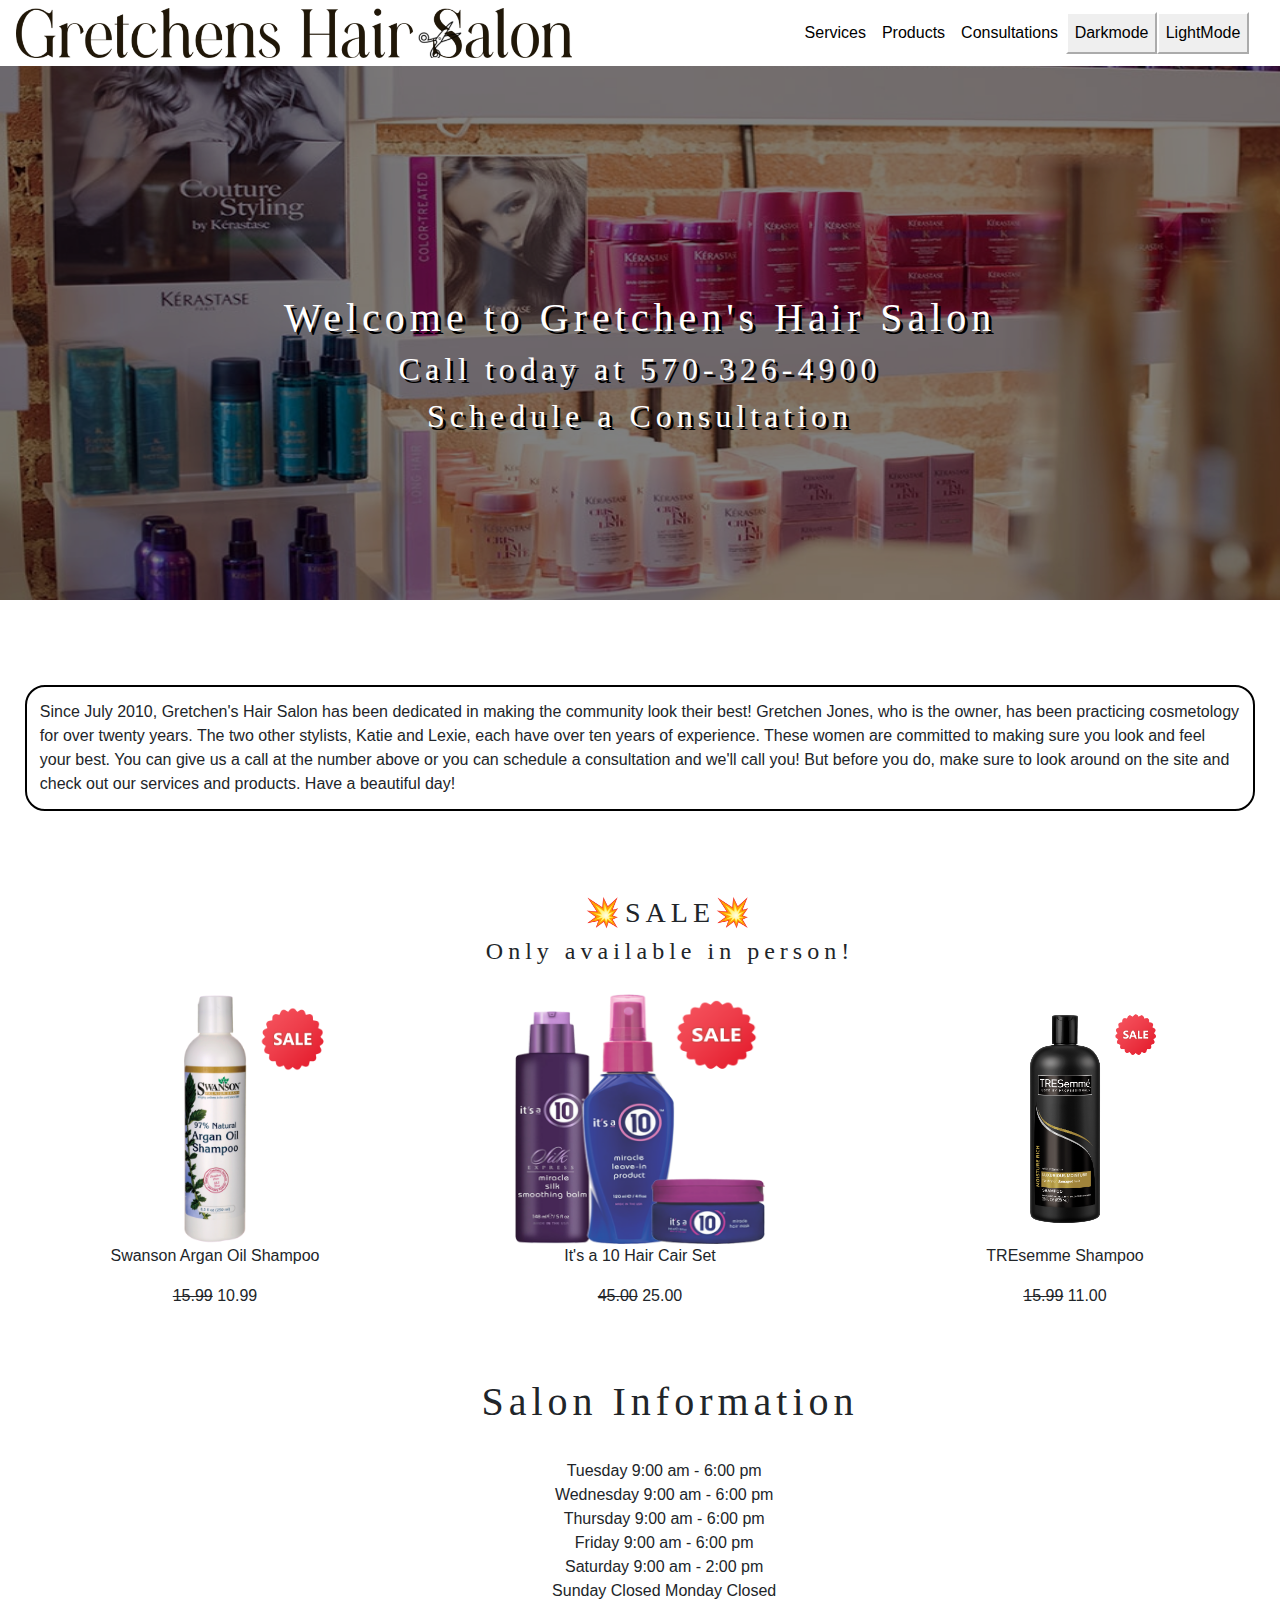
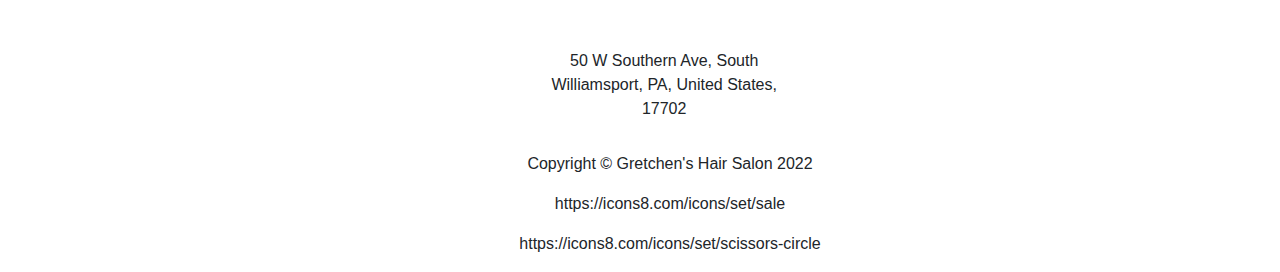
<file: docs/index.html>
<!DOCTYPE html>
<html>
  <head>
    <meta name="viewport" content="width=device-width, initial-scale=1" />
    <link rel='stylesheet' href='styles.css'/>
    <title>Gretchen's Hair Salon</title>
  </head>
  <body>
    <link rel="stylesheet" href="https://stackpath.bootstrapcdn.com/bootstrap/4.3.1/css/bootstrap.min.css" integrity="sha384-ggOyR0iXCbMQv3Xipma34MD+dH/1fQ784/j6cY/iJTQUOhcWr7x9JvoRxT2MZw1T" crossorigin="anonymous">
    <nav class="navbar navbar-expand-lg nav-back fixed-top" id="mainNav">
      <img src="images/logo_txt.png" class='logo-txt' alt="Gretchen's Hair Salon" height='50'</img>
      <div class="container">
          <button class="navbar-toggler navbar-toggler-right" type="button"
           data-toggle="collapse"
           aria-controls="navbarResponsive" aria-expanded="false"
           aria-label="Toggle navigation"><i class="fas fa-syringe fa-2x"></i>
           </button>
          <div class="collapse navbar-collapse" id="navbarResponsive">
              <ul class="navbar-nav ml-auto">
                <li class="nav-item"><a class="nav-link"
                  href="services.html">Services</a></li>
                  <li class="nav-item"><a class="nav-link"
                    href="products.html">Products</a></li>
                  <li class="nav-item"><a class="nav-link"
                    href="consultation.html">Consultations</a></li>
              </ul>
          </div>
          <button onclick="darkMode()">Darkmode</button>
          <button onclick="lightMode()">LightMode</button>
    <script>
      function darkMode() {
        var element = document.body;
        var content = document.getElementById("DarkModetext");
        element.className = "dark-mode";
        content.innerText = "Dark Mode is ON";
      }
      function lightMode() {
        var element = document.body;
        var content = document.getElementById("DarkModetext");
        element.className = "light-mode";
        content.innerText = "Dark Mode is OFF";
      }
    </script>
      </div>
    </nav>

   <header>
     <img src="images/header.jpg" class='header-img' alt="Salon" height="600"width="1400"</img>
     <div class ='hcontent'>
     <h1 class='title'>Welcome to Gretchen's Hair Salon</h1>
     <h2 class = 'title2'> Call today at <a href = "tel:(570) 326-4900" class='number'>570-326-4900</a></h2>
    <h2 clss ='title2'>Schedule a<a href = 'consultation.html' class='appt'> Consultation</a></h2>
   </div>


 </header>

 <section>
   <p class='bio'>
   Since July 2010, Gretchen's Hair Salon has been dedicated in making the community look their best!
  Gretchen Jones, who is the owner, has been practicing cosmetology for over twenty years. The two other stylists, Katie and Lexie, each have over ten years
  of experience. These women are committed to making sure you look and feel your best. You can give us a call at the number above or you can schedule a consultation and we'll call you!
  But before you do, make sure to look around on the site and check out our services and products. Have a beautiful day!
</p>
 </section>

 <section class="section2">
      <div class = "heading">
        <h3>&#x1F4A5;SALE&#x1F4A5;</h3>
        <h4>Only available in person!</h4>
      </div>
      <div class='sales-row'>
        <div class ="info">
        <img src="images/argan1.png" alt="Argan Oil Shampoo" width="250" height='250'</img>
        <p> Swanson Argan Oil Shampoo</p>
          <strike class= 'og-price'>15.99</strike> <p class = 'sale'> 10.99</p>
      </div>
      <div class= "info">
        <img src="images/10.png" alt="It's A 10 Set" width='250' height='250'</img>
        <p>It's a 10 Hair Cair Set</p>
          <strike class= 'og-price'>45.00</strike> <p class = 'sale'> 25.00</p>
      </div>
      <div class = 'info'>
        <img src="images/tresemme.png" alt="Tresemme Shampoo" width='250' height='250'</img>
        <p>TREsemme Shampoo</p>
        <strike class= 'og-price'>15.99</strike> <p class = 'sale'> 11.00</p>

      </div>
    </div>
</section>

<section class='section3'>
<div class = 'info heading'>
  <h1>Salon Information</h1>
</div>

  <div class = 'salon-info'>
  <p>
  Tuesday 9:00 am - 6:00 pm
  Wednesday 9:00 am - 6:00 pm
  Thursday 9:00 am - 6:00 pm
  Friday 9:00 am - 6:00 pm
  Saturday 9:00 am - 2:00 pm
  Sunday Closed
Monday Closed</p>
</div>

<div class = 'salon-info'>
<p>  50 W Southern Ave, South Williamsport, PA, United States, 17702 </p>
</div>
</section>



   <footer>
          <p> Copyright © Gretchen's Hair Salon 2022 </p>
          <p> https://icons8.com/icons/set/sale </p>
          <p> https://icons8.com/icons/set/scissors-circle </p>

 </footer>

  </body>
</html>
</file>
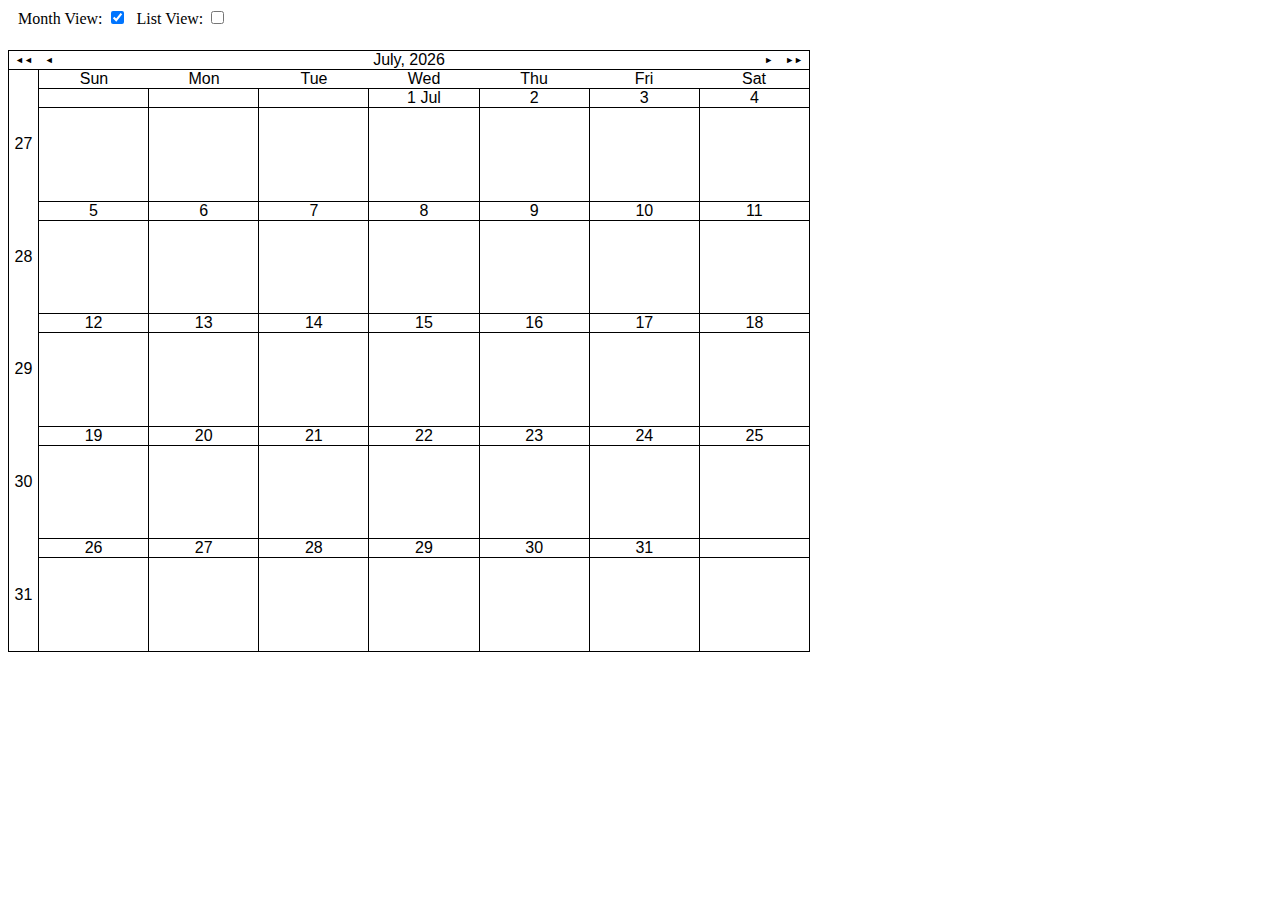
<file: docs/calendar/index.html>
<!DOCTYPE html PUBLIC "-//W3C//DTD XHTML 1.0 Strict//EN" "http://www.w3.org/TR/xhtml1/DTD/xhtml1-strict.dtd">
<html>
  <head>
    <meta charset="utf-8"/>
    <title>Calendar</title>
    <link rel="stylesheet" type='text/css' href='./themes/pastel.css'/>
	 <style type="text/css">
	.mfp-list-view.standard .mfp-header-group {
	  width: auto;
	  padding: 0px 5px;
	}
	</style>


  </head>
  <body>

	<div style="float:left; margin-left: 10px">
     Month View: <input type="checkbox" checked id="monthView" /> </div>
	 <div style="float:left; margin-left: 10px">
     List View: <input type="checkbox" id="listView" /></div>

      <div style="position: absolute; top:50px; width: 800px; height: 600px";>
        <div id="calendar" style="height: 100%; width:100%"></div>
      </div>


    <script data-main="JS/main.js" src="JS/require.js"></script>
  </body>
</html>
</file>
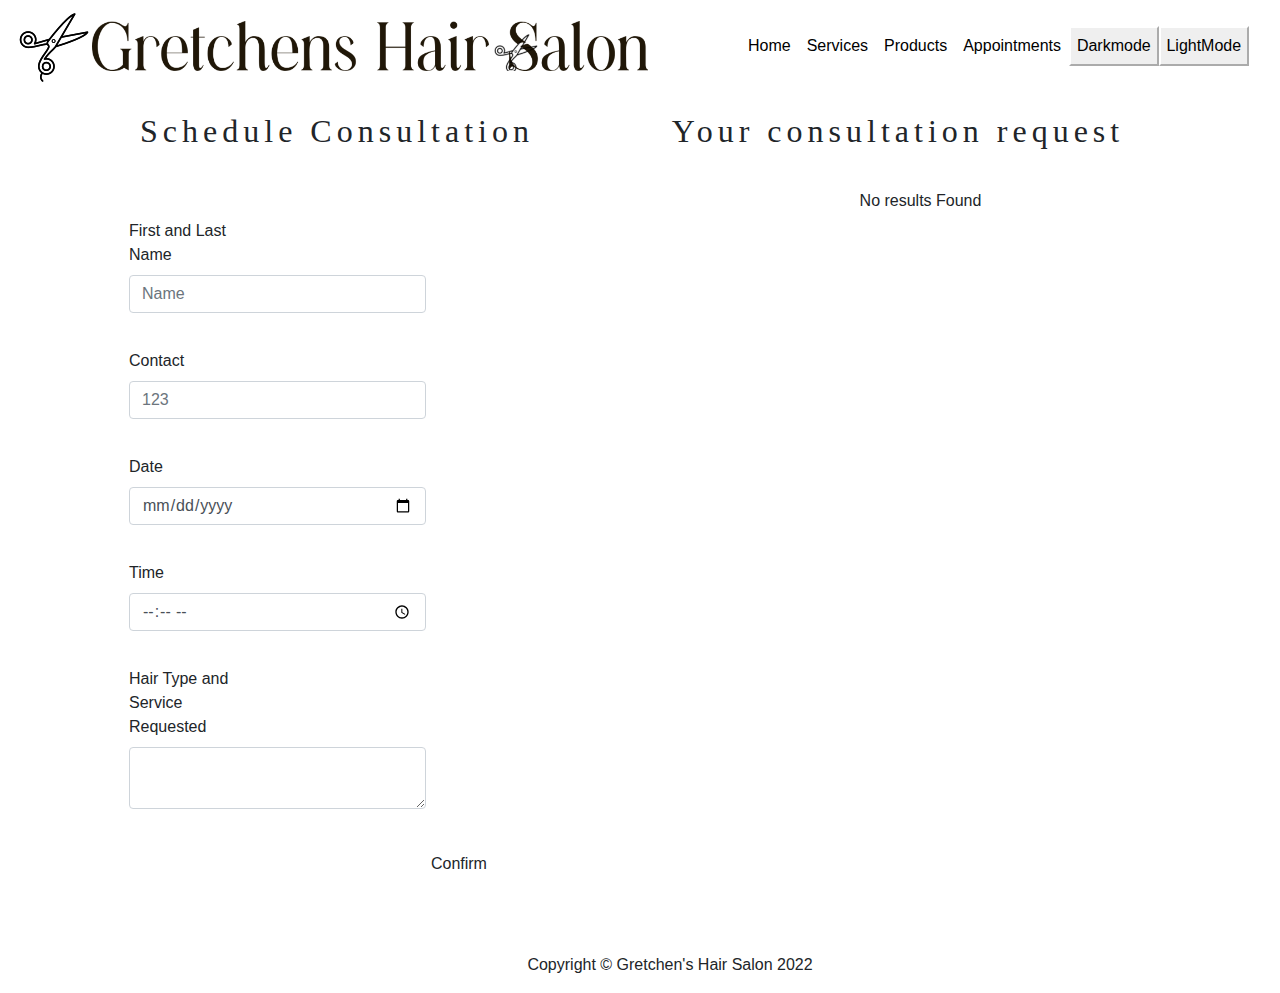
<file: docs/appt.html>
<!DOCTYPE html>
<!doctype html>
<html lang="en">
  <head>
    <title>Appointment Form</title>
    <!-- Required meta tags -->
    <meta charset="utf-8">
    <meta name="viewport" content="width=device-width, initial-scale=1, shrink-to-fit=no">
    <meta name="viewport" content="width=device-width, initial-scale=1.0">
    <link rel="stylesheet" href="styles.css">
    <link rel="stylesheet" href="https://stackpath.bootstrapcdn.com/bootstrap/4.3.1/css/bootstrap.min.css" integrity="sha384-ggOyR0iXCbMQv3Xipma34MD+dH/1fQ784/j6cY/iJTQUOhcWr7x9JvoRxT2MZw1T" crossorigin="anonymous">
  </head>
  <body>
    <link rel="stylesheet" href="https://stackpath.bootstrapcdn.com/bootstrap/4.3.1/css/bootstrap.min.css" integrity="sha384-ggOyR0iXCbMQv3Xipma34MD+dH/1fQ784/j6cY/iJTQUOhcWr7x9JvoRxT2MZw1T" crossorigin="anonymous">
</head>
<body>
<nav class="navbar navbar-expand-lg nav-back fixed-top"
id="mainNav">
<a class="navbar-icon" href="index.html"><img src="images/icon.png" alt="Scissors"</img></a>
<img src="images/logo_txt.png" class='logo-txt' alt="Gretchen's Hair Salon" height='50'</img>
  <div class="container">
      <button class="navbar-toggler navbar-toggler-right" type="button"
       data-toggle="collapse"
       aria-controls="navbarResponsive" aria-expanded="false"
       aria-label="Toggle navigation"><i class="fas fa-syringe fa-2x"></i>
       </button>
      <div class="collapse navbar-collapse" id="navbarResponsive">
          <ul class="navbar-nav ml-auto">
            <li class="nav-item"><a class="nav-link"
              href="index.html">Home</a></li>
            <li class="nav-item"><a class="nav-link"
              href="services.html">Services</a></li>
              <li class="nav-item"><a class="nav-link"
                href="products.html">Products</a></li>
              <li class="nav-item"><a class="nav-link"
                href="appt.html">Appointments</a></li>
          </ul>
      </div>
          <button onclick="darkMode()">Darkmode</button>
          <button onclick="lightMode()">LightMode</button>
          <script>
            function darkMode() {
              var element = document.body;
              var content = document.getElementById("DarkModetext");
              element.className = "dark-mode";
              content.innerText = "Dark Mode is ON";
            }
            function lightMode() {
              var element = document.body;
              var content = document.getElementById("DarkModetext");
              element.className = "light-mode";
              content.innerText = "Dark Mode is OFF";
            }
          </script>
  </div>
</nav>
  <div class="container mt-4 p-4">
      <div class="row">
          <div class="col-md-6">
              <h2 class="text-center my-4">
                  Schedule Consultation
              </h2>
              <form>
                  <div class="form-group">
                      <label class="col-sm-4 col-lg-4">
                          First and Last Name
                      </label>
                      <div class="col-sm-8 col-lg-8">
                          <input type="text"id="patient-name"class="form-control"
                          placeholder="Name"required>
                      </div>
                  </div>
                  <!---->
                  <div class="form-group">
                    <label class="col-sm-4 col-lg-4">
                        Contact
                    </label>
                    <div class="col-sm-8 col-lg-8">
                        <input type="tel"id="contact"class="form-control"
                        placeholder="123"required>
                    </div>
                </div>
                <!---->
                <div class="form-group">
                    <label class="col-sm-4 col-lg-4">
                      Date
                    </label>
                    <div class="col-sm-8 col-lg-8">
                        <input type="date"id="date"class="form-control">
                    </div>
                </div>
                <!---->
                <div class="form-group">
                    <label class="col-sm-4 col-lg-4">
                       Time
                    </label>
                    <div class="col-sm-8 col-lg-8">
                        <input type="time"id="time"class="form-control">
                       </div>
                </div>
                <!---->
                <div class="form-group">
                    <label class="col-sm-4 col-lg-4">
                     Hair Type and Service Requested
                    </label>
                    <div class="col-sm-8 col-lg-8">
                        <textarea id="symptoms" class="form-control" required></textarea>
                    </div>
                </div>
                <!---->
                <div class="form-group row justify-content-end">
                    <div class="col-sm-5">
                        <button type="submit"class="btn btn-form">
                            Confirm
                        </button>
                    </div>
                </div>

              </form>
          </div>
          <div class="col-md-6">
              <h2 id="services" class="text-center my-4"></h2>
              <ul id="consultations"class="list-group"></ul>
          </div>
      </div>
  </div>












  <!-- Footer-->
  <footer>

            <p>Copyright © Gretchen's Hair Salon 2022</p>
</footer>























      <script src="main.js"></script>
    <!-- Optional JavaScript -->
    <!-- jQuery first, then Popper.js, then Bootstrap JS -->
    <script src="https://code.jquery.com/jquery-3.3.1.slim.min.js" integrity="sha384-q8i/X+965DzO0rT7abK41JStQIAqVgRVzpbzo5smXKp4YfRvH+8abtTE1Pi6jizo" crossorigin="anonymous"></script>
    <script src="https://cdnjs.cloudflare.com/ajax/libs/popper.js/1.14.7/umd/popper.min.js" integrity="sha384-UO2eT0CpHqdSJQ6hJty5KVphtPhzWj9WO1clHTMGa3JDZwrnQq4sF86dIHNDz0W1" crossorigin="anonymous"></script>
    <script src="https://stackpath.bootstrapcdn.com/bootstrap/4.3.1/js/bootstrap.min.js" integrity="sha384-JjSmVgyd0p3pXB1rRibZUAYoIIy6OrQ6VrjIEaFf/nJGzIxFDsf4x0xIM+B07jRM" crossorigin="anonymous"></script>
  </body>
</html>
</file>
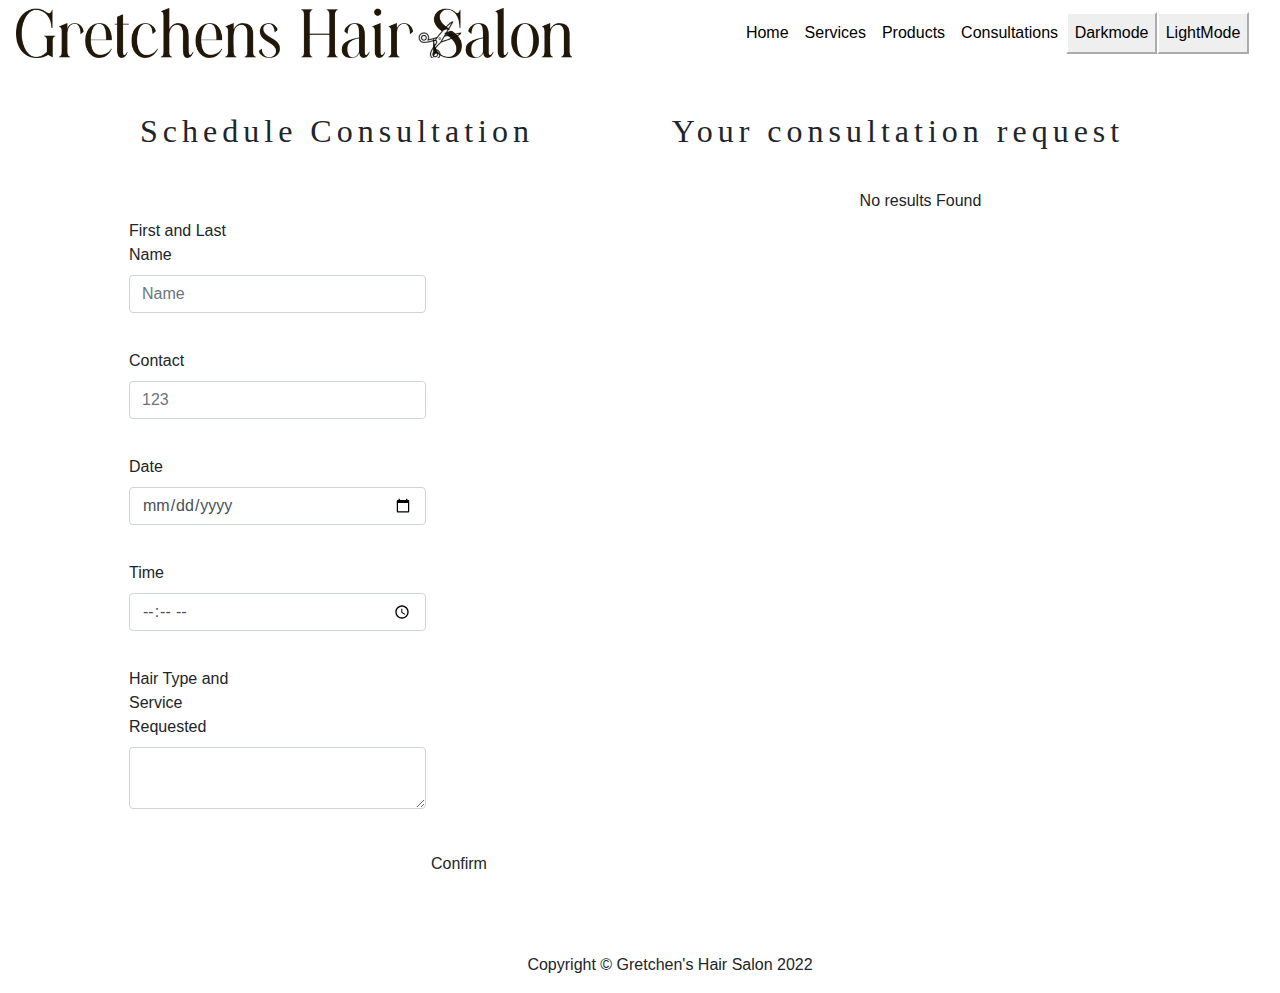
<file: docs/consultation.html>
<!DOCTYPE html>
<!doctype html>
<html lang="en">
  <head>
    <title>Appointment Form</title>
    <!-- Required meta tags -->
    <meta charset="utf-8">
    <meta name="viewport" content="width=device-width, initial-scale=1, shrink-to-fit=no">
    <meta name="viewport" content="width=device-width, initial-scale=1.0">
    <link rel="stylesheet" href="styles.css">
    <link rel="stylesheet" href="https://stackpath.bootstrapcdn.com/bootstrap/4.3.1/css/bootstrap.min.css" integrity="sha384-ggOyR0iXCbMQv3Xipma34MD+dH/1fQ784/j6cY/iJTQUOhcWr7x9JvoRxT2MZw1T" crossorigin="anonymous">
  </head>
  <body>
    <link rel="stylesheet" href="https://stackpath.bootstrapcdn.com/bootstrap/4.3.1/css/bootstrap.min.css" integrity="sha384-ggOyR0iXCbMQv3Xipma34MD+dH/1fQ784/j6cY/iJTQUOhcWr7x9JvoRxT2MZw1T" crossorigin="anonymous">
</head>
<body>
<nav class="navbar navbar-expand-lg nav-back fixed-top"
id="mainNav">
<img src="images/logo_txt.png" class='logo-txt' alt="Gretchen's Hair Salon" height='50'</img>
  <div class="container">
      <button class="navbar-toggler navbar-toggler-right" type="button"
       data-toggle="collapse"
       aria-controls="navbarResponsive" aria-expanded="false"
       aria-label="Toggle navigation"><i class="fas fa-syringe fa-2x"></i>
       </button>
      <div class="collapse navbar-collapse" id="navbarResponsive">
          <ul class="navbar-nav ml-auto">
            <li class="nav-item"><a class="nav-link"
              href="index.html">Home</a></li>
            <li class="nav-item"><a class="nav-link"
              href="services.html">Services</a></li>
              <li class="nav-item"><a class="nav-link"
                href="products.html">Products</a></li>
              <li class="nav-item"><a class="nav-link"
                href="consultation.html">Consultations</a></li>
          </ul>
      </div>
          <button onclick="darkMode()">Darkmode</button>
          <button onclick="lightMode()">LightMode</button>
          <script>
            function darkMode() {
              var element = document.body;
              var content = document.getElementById("DarkModetext");
              element.className = "dark-mode";
              content.innerText = "Dark Mode is ON";
            }
            function lightMode() {
              var element = document.body;
              var content = document.getElementById("DarkModetext");
              element.className = "light-mode";
              content.innerText = "Dark Mode is OFF";
            }
          </script>
  </div>
</nav>
  <div class="container mt-4 p-4">
      <div class="row">
          <div class="col-md-6">
              <h2 class="text-center my-4">
                  Schedule Consultation
              </h2>
              <form>
                  <div class="form-group">
                      <label class="col-sm-4 col-lg-4">
                          First and Last Name
                      </label>
                      <div class="col-sm-8 col-lg-8">
                          <input type="text"id="patient-name"class="form-control"
                          placeholder="Name"required>
                      </div>
                  </div>
                  <!---->
                  <div class="form-group">
                    <label class="col-sm-4 col-lg-4">
                        Contact
                    </label>
                    <div class="col-sm-8 col-lg-8">
                        <input type="tel"id="contact"class="form-control"
                        placeholder="123"required>
                    </div>
                </div>
                <!---->
                <div class="form-group">
                    <label class="col-sm-4 col-lg-4">
                      Date
                    </label>
                    <div class="col-sm-8 col-lg-8">
                        <input type="date"id="date"class="form-control">
                    </div>
                </div>
                <!---->
                <div class="form-group">
                    <label class="col-sm-4 col-lg-4">
                       Time
                    </label>
                    <div class="col-sm-8 col-lg-8">
                        <input type="time"id="time"class="form-control">
                       </div>
                </div>
                <!---->
                <div class="form-group">
                    <label class="col-sm-4 col-lg-4">
                     Hair Type and Service Requested
                    </label>
                    <div class="col-sm-8 col-lg-8">
                        <textarea id="symptoms" class="form-control" required></textarea>
                    </div>
                </div>
                <!---->
                <div class="form-group row justify-content-end">
                    <div class="col-sm-5">
                        <button type="submit"class="btn btn-form">
                            Confirm
                        </button>
                    </div>
                </div>

              </form>
          </div>
          <div class="col-md-6">
              <h2 id="services" class="text-center my-4"></h2>
              <ul id="consultations"class="list-group"></ul>
          </div>
      </div>
  </div>












  <!-- Footer-->
  <footer>

            <p>Copyright © Gretchen's Hair Salon 2022</p>
</footer>























      <script src="main.js"></script>
    <!-- Optional JavaScript -->
    <!-- jQuery first, then Popper.js, then Bootstrap JS -->
    <script src="https://code.jquery.com/jquery-3.3.1.slim.min.js" integrity="sha384-q8i/X+965DzO0rT7abK41JStQIAqVgRVzpbzo5smXKp4YfRvH+8abtTE1Pi6jizo" crossorigin="anonymous"></script>
    <script src="https://cdnjs.cloudflare.com/ajax/libs/popper.js/1.14.7/umd/popper.min.js" integrity="sha384-UO2eT0CpHqdSJQ6hJty5KVphtPhzWj9WO1clHTMGa3JDZwrnQq4sF86dIHNDz0W1" crossorigin="anonymous"></script>
    <script src="https://stackpath.bootstrapcdn.com/bootstrap/4.3.1/js/bootstrap.min.js" integrity="sha384-JjSmVgyd0p3pXB1rRibZUAYoIIy6OrQ6VrjIEaFf/nJGzIxFDsf4x0xIM+B07jRM" crossorigin="anonymous"></script>
  </body>
</html>
</file>
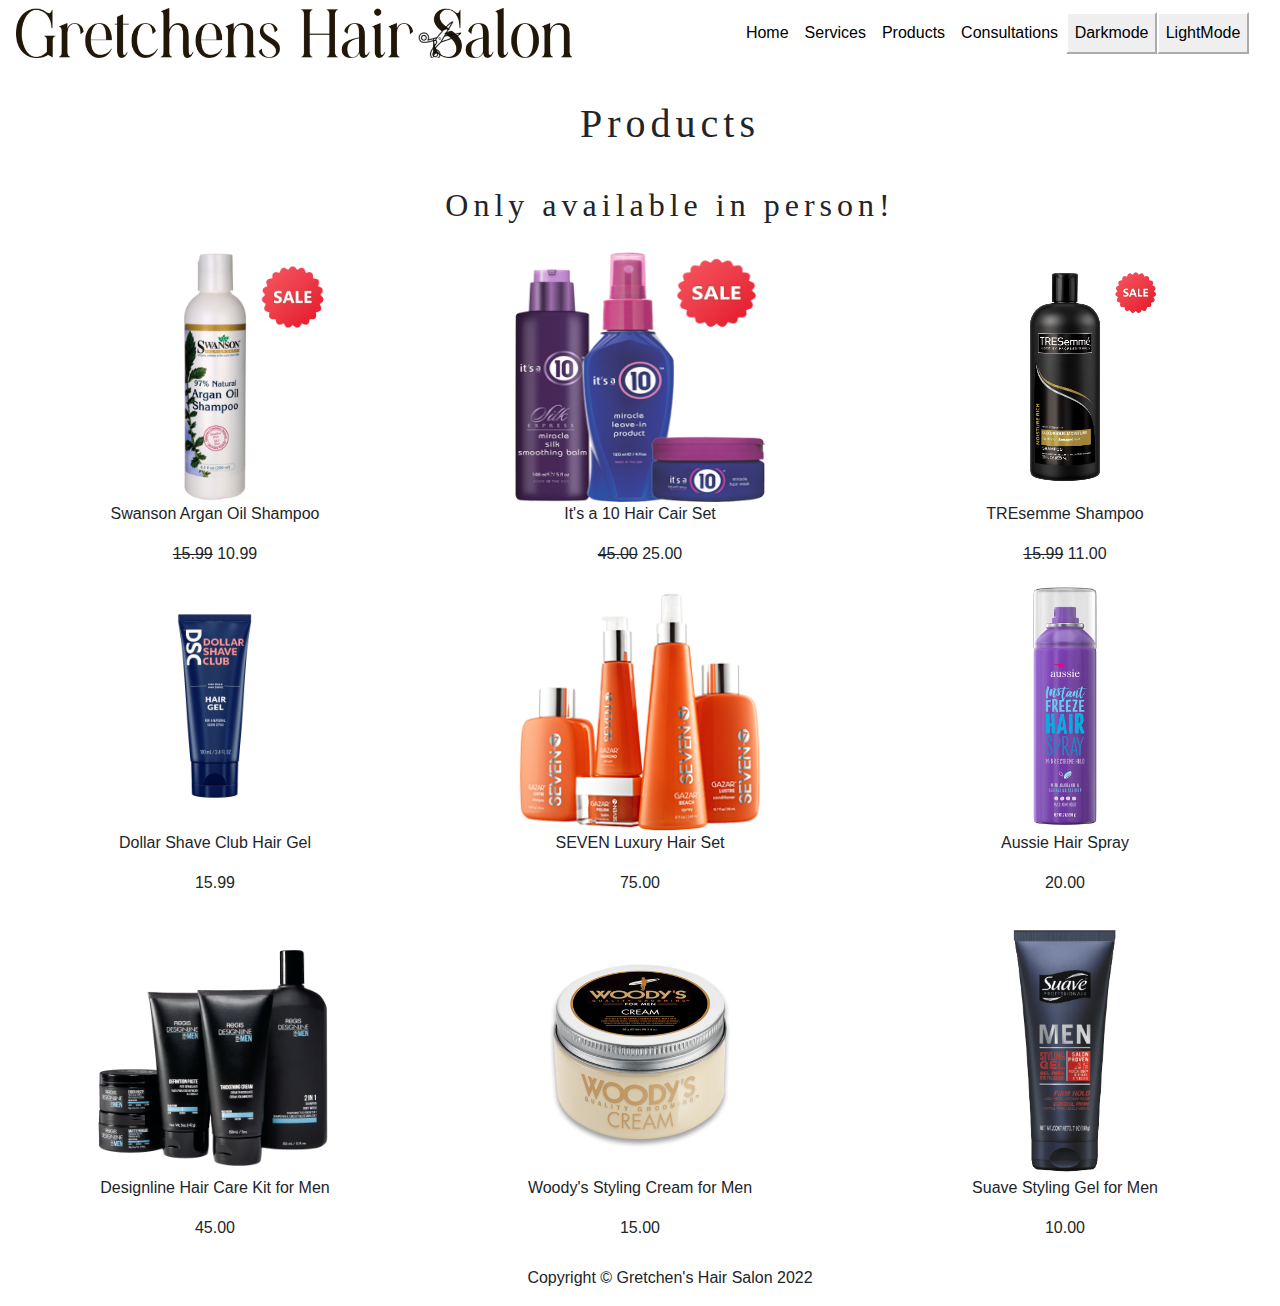
<file: docs/products.html>
<!DOCTYPE html>
<html>
  <head>
   <meta name="viewport" content="width=device-width, initial-scale=1.0">
    <link rel='stylesheet' href='styles.css'/>
  </head>
  <body>
<link rel="stylesheet" href="https://stackpath.bootstrapcdn.com/bootstrap/4.3.1/css/bootstrap.min.css" integrity="sha384-ggOyR0iXCbMQv3Xipma34MD+dH/1fQ784/j6cY/iJTQUOhcWr7x9JvoRxT2MZw1T" crossorigin="anonymous">
    <nav class="navbar navbar-expand-lg nav-back fixed-top"
    id="mainNav">
    <img src="images/logo_txt.png" class='logo-txt' alt="Gretchen's Hair Salon" height='50'</img>
      <div class="container">
          <button class="navbar-toggler navbar-toggler-right" type="button"
           data-toggle="collapse"
           aria-controls="navbarResponsive" aria-expanded="false"
           aria-label="Toggle navigation"><i class="fas fa-syringe fa-2x"></i>
           </button>
          <div class="collapse navbar-collapse" id="navbarResponsive">
              <ul class="navbar-nav ml-auto">
                <li class="nav-item"><a class="nav-link"
                  href="index.html">Home</a></li>
                <li class="nav-item"><a class="nav-link"
                  href="services.html">Services</a></li>
                  <li class="nav-item"><a class="nav-link"
                    href="products.html">Products</a></li>
                  <li class="nav-item"><a class="nav-link"
                    href="consultation.html">Consultations</a></li>
              </ul>
          </div>
              <button onclick="darkMode()">Darkmode</button>
              <button onclick="lightMode()">LightMode</button>
              <script>
                function darkMode() {
                  var element = document.body;
                  var content = document.getElementById("DarkModetext");
                  element.className = "dark-mode";
                  content.innerText = "Dark Mode is ON";
                }
                function lightMode() {
                  var element = document.body;
                  var content = document.getElementById("DarkModetext");
                  element.className = "light-mode";
                  content.innerText = "Dark Mode is OFF";
                }
              </script>
      </div>
    </nav>


  <section>

    <div class = "heading">
      <h1 class='p-title'>Products</h1>
      <h2>Only available in person!</h>
    </div>

    <div class='sales-row'>
      <div class ="info">
      <img src="images/argan1.png" alt="Argan Oil Shampoo" width="250" height='250'</img>
      <p> Swanson Argan Oil Shampoo</p>
        <strike class= 'og-price'>15.99</strike> <p class = 'sale'> 10.99</p>
    </div>
    <div class= "info">
      <img src="images/10.png" alt="It's A 10 Set" width='250' height='250'</img>
      <p>It's a 10 Hair Cair Set</p>
        <strike class= 'og-price'>45.00</strike> <p class = 'sale'> 25.00</p>
    </div>
    <div class = 'info'>
      <img src="images/tresemme.png" alt="Tresemme Shampoo" width='250' height='250'</img>
      <p>TREsemme Shampoo</p>
      <strike class= 'og-price'>15.99</strike> <p class = 'sale'> 11.00</p>

    </div>
    <div class = 'info'>
      <img src="images/dsc.png" alt="Dollar Shave Club Hair Gel" width='250' height='250'</img>
      <p>Dollar Shave Club Hair Gel</p>
      <p class= 'price'>15.99</p>

    </div>

    <div class = 'info'>
      <img src="images/SEVEN.png" alt="SEVEN hair set" width='250' height='250'</img>
      <p>SEVEN Luxury Hair Set</p>
      <p class= 'price'>75.00</p>

    </div>

    <div class = 'info'>
      <img src="images/aussie.png" alt="Aussie Hair Spray" width='250' height='250'</img>
      <p>Aussie Hair Spray</p>
      <p class= 'price'>20.00</p>

    </div>

    <div class = 'info'>
      <img src="images/designline.png" alt="Designline Hair Care for Men" width='250' height='250'</img>
      <p>Designline Hair Care Kit for Men</p>
      <p class= 'price'>45.00</p>

    </div>

    <div class = 'info'>
      <img src="images/woodys.jpg" alt="Woodys Styling Cream for Men" width='250' height='250'</img>
      <p>Woody's Styling Cream for Men</p>
      <p class= 'price'>15.00</p>

    </div>

    <div class = 'info'>
      <img src="images/suave.png" alt="Suave Styling Gel for Men" width='250' height='250'</img>
      <p>Suave Styling Gel for Men</p>
      <p class= 'price'>10.00</p>

    </div>
    </div>

</section>

<footer>
       <p> Copyright © Gretchen's Hair Salon 2022 </p>

</footer>

  </body>
</html>
</file>
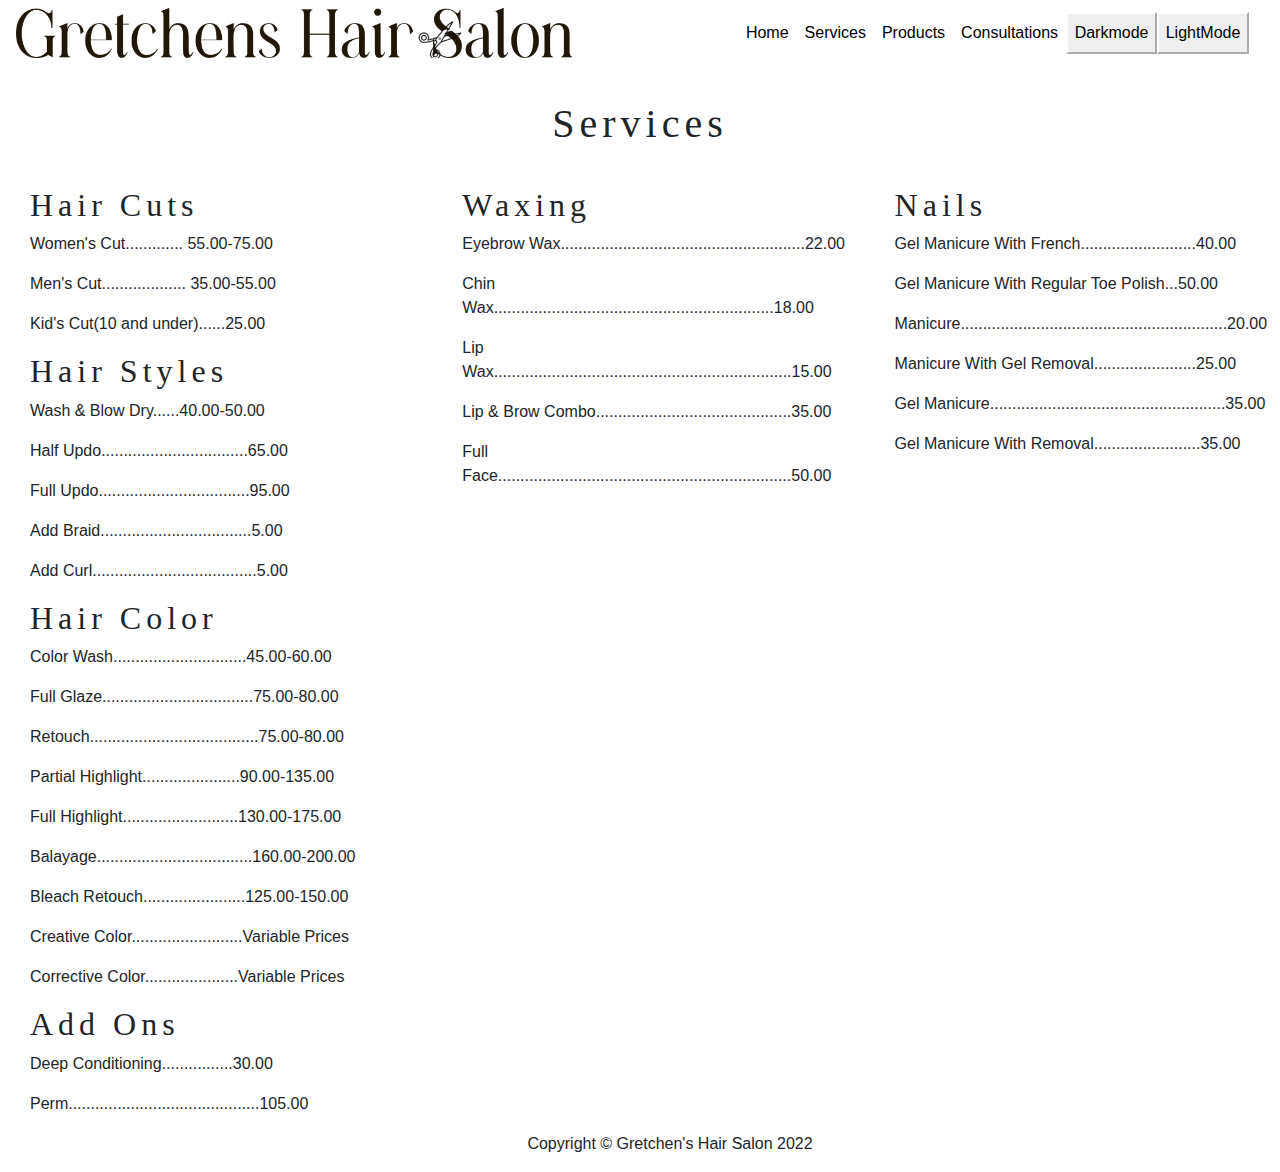
<file: docs/services.html>
<!DOCTYPE html>
<html>
  <head>
    <meta name="viewport" content="width=device-width, initial-scale=1" />
      <link rel='stylesheet' href='styles.css'/>
  </head>
  <body>
    <link rel="stylesheet" href="https://stackpath.bootstrapcdn.com/bootstrap/4.3.1/css/bootstrap.min.css" integrity="sha384-ggOyR0iXCbMQv3Xipma34MD+dH/1fQ784/j6cY/iJTQUOhcWr7x9JvoRxT2MZw1T" crossorigin="anonymous">
    <nav class="navbar navbar-expand-lg nav-back fixed-top"
    id="mainNav">
    <img src="images/logo_txt.png" class='logo-txt' alt="Gretchen's Hair Salon" height='50'</img>
      <div class="container">
          <button class="navbar-toggler navbar-toggler-right" type="button"
           data-toggle="collapse"
           aria-controls="navbarResponsive" aria-expanded="false"
           aria-label="Toggle navigation"><i class="fas fa-syringe fa-2x"></i>
           </button>
          <div class="collapse navbar-collapse" id="navbarResponsive">
              <ul class="navbar-nav ml-auto">
                <li class="nav-item"><a class="nav-link"
                  href="index.html">Home</a></li>
                <li class="nav-item"><a class="nav-link"
                  href="services.html">Services</a></li>
                  <li class="nav-item"><a class="nav-link"
                    href="products.html">Products</a></li>
                  <li class="nav-item"><a class="nav-link"
                    href="consultation.html">Consultations</a></li>
              </ul>
          </div>

          <button onclick="darkMode()">Darkmode</button>
          <button onclick="lightMode()">LightMode</button>
          <script>
            function darkMode() {
              var element = document.body;
              var content = document.getElementById("DarkModetext");
              element.className = "dark-mode";
              content.innerText = "Dark Mode is ON";
            }
            function lightMode() {
              var element = document.body;
              var content = document.getElementById("DarkModetext");
              element.className = "light-mode";
              content.innerText = "Dark Mode is OFF";
            }
          </script>
    </nav>
    </div>

<h1 class='s-title'>Services</h1>
    <div class="row">
  <div class="service">






 <h2>Hair Cuts</h2>

    <p> Women's Cut............. 55.00-75.00</p>
    <p> Men's Cut................... 35.00-55.00</p>
    <p> Kid's Cut(10 and under)......25.00</p>

<h2> Hair Styles</h2>

   <p> Wash & Blow Dry......40.00-50.00</p>
   <p>Half Updo.................................65.00</p>
   <p>Full Updo..................................95.00</p>
   <p>Add Braid..................................5.00</p>
   <p>Add Curl.....................................5.00</p>

<h2>Hair Color</h2>
   <p>Color Wash..............................45.00-60.00</p>
   <p>Full Glaze..................................75.00-80.00</p>
   <p>Retouch......................................75.00-80.00</p>
   <p>Partial Highlight......................90.00-135.00</p>
   <p>Full Highlight..........................130.00-175.00</p>
   <p>Balayage...................................160.00-200.00</p>
   <p>Bleach Retouch.......................125.00-150.00</p>
   <p>Creative Color.........................Variable Prices<p>
   <p>Corrective Color.....................Variable Prices<p>

<h2>Add Ons</h2>
   <p>Deep Conditioning................30.00</p>
   <p>Perm...........................................105.00</p>
  </div>
  <div class="service">
    <h2>Waxing</h2>
    <p>Eyebrow Wax.......................................................22.00</p>
    <p>Chin Wax...............................................................18.00</p>
    <p>Lip Wax...................................................................15.00</p>
    <p>Lip & Brow Combo............................................35.00</p>
    <p>Full Face..................................................................50.00</p>

  </div>
  <div class="service">
    <h2>Nails</h2>
    <p>Gel Manicure With French..........................40.00</p>
    <p>Gel Manicure With Regular Toe Polish...50.00</p>
    <p>Manicure............................................................20.00</p>
    <p>Manicure With Gel Removal.......................25.00</p>
    <p>Gel Manicure.....................................................35.00</p>
    <p>Gel Manicure With Removal........................35.00</p>
  </div>
</div>

</section>

<footer>
       <p> Copyright © Gretchen's Hair Salon 2022 </p>

</footer>

  </body>
</html>
</file>
<file: docs/styles.css>
html{
  box-sizing: inherit;
}
body {
  font-family: "Times New Roman", Georgia, Serif;
}
h1, h2, h3, h4, h5, h6 {
  font-family: "Playfair Display";
  letter-spacing: 5px;
}


.products{
  text-align: center;
}
form, .form-group{
  padding:10px;
  margin:10px 0;
}

  .nav{
    text-align: center;
  }

  .nav-back{
      background: white;
      color: #fff;
  }
  .navbar-brand{
    color: #000;
  }
  .navbar-brand:hover{
    color: gray;
  }
  .nav-link{
    color: black;
  }
  .nav-link:hover{
    color:gray;
  }
  .navbar-toggler{
    outline: none!important;
  }



footer {
    text-align: center;
    padding-left: 60px;
    font-size: 1rem;
    }

.navbar-icon{
  background-image:url(images/icon.png);
}

.hcontent {
  margin-top: 10%;
  align-items: center;
  position: absolute;
  top: 13vw;
  width: 100vw;
  left: 50%;
  margin-left: calc(-50vw);
  text-align: center;
  color: white;
  font-size: 8vw;
  letter-spacing: 3px;
  text-shadow: 3px 3px #000000;
  padding-bottom: 3%;
}

.header-img{
  filter: brightness(50%);
}
.logo-txt{
  display: block;
  margin-left: auto;
  margin-right: auto;
  width: 50%;
}

section{
  padding-top: 60px;
}

.sales-row {
    display: grid;
    grid-template-columns: repeat(auto-fill, minmax(320px, 1fr));
    padding: 10px;
    grid-gap: 15px;
    text-align: center;
}

.heading{
  padding-bottom: 10px;
  padding-left: 60px;
  text-align: center;
}
.salon-info{

  display: grid;
  grid-template-columns: repeat(auto-fill, minmax(200px, 1fr));
  padding: 15px;
  grid-gap: 15px;
  padding-left: 550px;
  text-align: center;

}

.number, .appt{
  color:white;
}

.og-price, .sale{
  display: inline;
}

.dark-mode {
       background-color: black;
       color: white;
     }
 .light-mode {
       background-color: white;
       color: black;
 }

button{
    font-size: 2vw;
    margin: 0px;
    color: black;
    padding: 1%;
    border-color: white;
}
.s-title{
  text-align: center;
  padding-top: 100px;
  padding-bottom: 30px;
}

.p-title{
  text-align: center;
  padding-top: 40px;
  padding-bottom: 30px;

}
.service {
  float: left;
  width: 33%;
  padding-left: 45px;
}

.row:after {
  content: "";
  display: table;
  clear: both;
}

.my-4{
  padding-top: 40px;
  padding-bottom: 15px;
  padding-right:45px;
}

.bio{
  margin: 25px;
  border: 2px solid black;
  border-radius: 20px;
  padding:1%


}
</file>
<file: docs/calendar/themes/pastel.css>
.mfp-planner.pastel .mfp-cue
{
    float:left;
    width:auto;
    margin:0;
}
.mfp-planner.pastel .mfp-cue > i
{
    border:none;
    transform: none;
    -webkit-transform: none;
}
.mfp-planner.pastel .mfp-cue > i:before
{
    content: '...';	
}
.mfp-planner.pastel .mfp-selection
{
    background-color:#f5ded0;
}/**
* Popup forms styles
*/
.mfp-popup.pastel
{
    color: #444;
    box-shadow: 4px 4px 4px rgba(0,0,0,0.35);
    background: #fff;
    border: solid 1px #ea684f;
}
.mfp-popup.pastel .mfp-popup-header
{
    color: #fff;
    background-color: #ea684f;
    border-color:#fff;
}
.mfp-popup.pastel .mfp-popup-header a.mfp-close-button
{
    opacity: 0.6;
    filter: alpha(opacity=60);
}
.mfp-popup.pastel .mfp-popup-header a.mfp-close-button:hover
{
    opacity: 1;
    filter: alpha(opacity=100);
}
.mfp-popup.pastel .mfp-popup-content
{
    margin: 10px 13px;
}
.mfp-popup.pastel .mfp-popup-title
{
     color: #444;    
}
.mfp-popup.pastel a.mfp-button
{
    display: inline-block;
    position: relative;
    width: 92px;
    height: 24px;
    line-height: 24px;
    margin: 0 5px;
    color: #444;
    background-color: #fff;
    border: solid 1px #ea684f;
    text-align: center;
}
.mfp-popup.pastel a.mfp-button:hover
{
    color: #444;
    background-color: #e9ca91;
}
.mfp-popup.pastel .mfp-popup-content .mfp-text-area, 
.mfp-popup.pastel .mfp-popup-content .mfp-text-box, 
.mfp-popup.pastel .mfp-popup-content .mfp-dropDown-list,
.mfp-popup.pastel .mfp-popup-content .mfp-checkbox-list
{
    border: 1px solid #ea684f;
    vertical-align: middle;
    box-sizing: border-box;
    padding: 4px;
    color:#444;
}
.mfp-popup.pastel .mfp-popup-content .mfp-text-area:hover, 
.mfp-popup.pastel .mfp-popup-content .mfp-text-box:hover, 
.mfp-popup.pastel .mfp-popup-content .mfp-dropDown-list:hover, 
.mfp-popup.pastel .mfp-popup-content .mfp-checkbox-list:hover
{
   border: solid 1px #e9ca91;
}
.mfp-popup.pastel .mfp-popup-content .mfp-edit-box a > i,
.mfp-popup.pastel .mfp-popup-content .mfp-numeric-box a > i
{
    border: none;
    transform: none;
}
.mfp-popup.pastel .mfp-popup-content .mfp-date-box .mfp-dropdown-button, 
.mfp-popup.pastel .mfp-popup-content .mfp-time-box .mfp-dropdown-button
{
    background-image: url("icons/black/small.png");
}
.mfp-popup.pastel .mfp-popup-content label
{
    vertical-align: middle;
    margin-left: 3px;
    margin-right: 6px;
}
.mfp-popup.pastel .mfp-popup-content .mfp-hr-line
{
    border-bottom: solid 1px #ea684f;
    margin: 0 0 8px 0;
    padding: 0 0 8px 0;
}
.mfp-popup.pastel .mfp-popup-content .mfp-checkbox-list
{
    display: inline-block;
    width: 200px;
    height: 100px;
    overflow: auto;
    border: 1px solid #ea684f;
    background-color: #fff;
    color: #444;
    padding: 1px;
    margin-left: 6px;
}
.mfp-popup.pastel .mfp-popup-content .mfp-date-box .mfp-dropdown-button, 
.mfp-popup.pastel .mfp-popup-content .mfp-time-box .mfp-dropdown-button
{
    display: inline-block;
    cursor: pointer;
}
.mfp-popup.pastel .mfp-dtpicker
{
    background-color:#f5ded0;
    border: solid 1px #ea684f;
}
.mfp-popup.pastel .mfp-dtpicker .mfp-dtpicker-content
{
    background-color:#fff;  
}
.mfp-popup.pastel .mfp-dtpicker .mfp-dtpicker-header td:hover
{
    cursor: pointer;
    color: #444;
    background-color: #fff;
}
.mfp-popup.pastel .mfp-dtpicker .mfp-dtpicker-content td
{
    padding: 3px;
}
.mfp-popup.pastel .mfp-dtpicker .mfp-dtpicker-content td.mfp-dtp-padding
{
    color: #444;
}
.mfp-popup.pastel .mfp-dtpicker .mfp-dtpicker-content td.mfp-dtp-today
{
    border: 1px solid #ea684f;
}
.mfp-popup.pastel .mfp-dtpicker .mfp-dtpicker-content td.mfp-dtp-selected
{
    border: solid 1px #ea684f;
    padding: 1px;
    background-color: #f5ded0;
}
.mfp-popup.pastel .mfp-dtpicker .mfp-dtpicker-content td:hover
{
    background-color: #e9ca91;
    opacity: 0.6;
    filter: alpha(opacity=60);
    color: #444;
}
/**
* Horizontal list view styles
*/
.mfp-list-view.pastel,
.mfp-list-view.pastel .mfp-bg-cell-header,
.mfp-list-view.pastel .mfp-header-group,
.mfp-list-view.pastel .mfp-bg-cell:not(:last-child)
{
    border: none;
}
.mfp-list-view.pastel .mfp-header
{
    color: #fff;
    background-color: #ea684f;
}
.mfp-list-view.pastel .mfp-header-group
{
    color: #fff;
    background-color: #ea684f;
    text-align: center;
    vertical-align: middle;
}
.mfp-list-view.pastel .mfp-bg-cell-header
{
    color: #444;
    text-align: right;
    font-size: smaller;
    padding: 2px;
}
.mfp-list-view.pastel .mfp-content .mfp-wrap .mfp-bg-row .mfp-bg-cell
{
     border-right: 1px solid #ea684f;
}
.mfp-list-view.pastel .mfp-content .mfp-wrap .mfp-bg-row
{
    border-bottom: 1px solid #e9ca91;
}
/**
* Horizontal timetable view styles
*/
.mfp-horizontal-timetable-view.pastel,
.mfp-horizontal-timetable-view.pastel .mfp-header,
.mfp-horizontal-timetable-view.pastel .mfp-header-timeline,
.mfp-horizontal-timetable-view.pastel .mfp-column
{
    border: none;
}
.mfp-horizontal-timetable-view.pastel .mfp-header
{
    background-color: #ea684f;
    color: #fff;
}
.mfp-horizontal-timetable-view.pastel .mfp-header .mfp-title-table td.mfp-group-row
{
    background-color: #fff;
    color: #ea684f;
    font-size: smaller;
}
.mfp-horizontal-timetable-view.pastel .mfp-header .mfp-title-table td.mfp-group-row > td
{
    padding:5px;
}
.mfp-horizontal-timetable-view.pastel .mfp-header .mfp-title-table td.mfp-item-row,
.mfp-horizontal-timetable-view.pastel .mfp-header .mfp-title-table td.mfp-empty-row
{
    background-color: #e9ca91;
}
.mfp-horizontal-timetable-view.pastel .mfp-header-timeline
{
    background-color: #ea684f;
    color: #fff;
}
.mfp-horizontal-timetable-view.pastel .mfp-header .mfp-button
{
    border:none;
}
.mfp-horizontal-timetable-view.pastel .mfp-header-timeline .mfp-hour,
.mfp-horizontal-timetable-view.pastel .mfp-header-timeline .mfp-group-time div:not(:first-child),
.mfp-horizontal-timetable-view.pastel .mfp-header-timeline .mfp-time
{
    border-left: solid 1px #e9ca91;
}
.mfp-horizontal-timetable-view.pastel .mfp-content .mfp-column .mfp-cell
{
    border: 1px solid #e9ca91;
    border-right-style: none;
    border-top-style: none;
}/**
* Item styles
*/
.mfp-planner.pastel .mfp-item
{
    border:none;
    border-radius:3px;
    background-color: #87b3ab;
    color: #fff;
}
.mfp-planner.pastel .mfp-item-vertical-detail .mfp-time-indicator-wrapper,
.mfp-planner.pastel .mfp-item-horizontal-detail .mfp-time-indicator-wrapper
{
    background-color: #e9ca91;
    border:1px solid #fff;
}
.mfp-planner.pastel .mfp-item-vertical-detail .mfp-time-indicator,
.mfp-planner.pastel .mfp-item-horizontal-detail .mfp-time-indicator
{
    background-color: #87b3ab;
}
.mfp-planner.pastel .mfp-selected .mfp-item
{
    background-color: #e9ca91;
}
.mfp-planner.pastel .mfp-item .mfp-resize-start,
.mfp-planner.pastel .mfp-item .mfp-resize-end
{
    border-color: #fff;
}
.mfp-planner.pastel .mfp-reminder .mfp-item .mfp-icons > span::after,
.mfp-planner.pastel .mfp-recurrence .mfp-item .mfp-icons > span::before,
.mfp-planner.pastel .mfp-exception .mfp-item .mfp-icons > span::before
{
    background-image: url("icons/black/small.png");
}
/**
* Vertical list view styles
*/
.mfp-vertical-list-view.pastel, 
.mfp-vertical-list-view.pastel .mfp-bg-cell-header,
.mfp-vertical-list-view.pastel .mfp-header,
.mfp-vertical-list-view.pastel .mfp-bg-cell:not(:last-child)
{
    border: none;
}
.mfp-vertical-list-view.pastel .mfp-header
{
    color: #fff;
    background-color: #ea684f;
}
.mfp-vertical-list-view.pastel .mfp-header-group
{
    color: #fff;
    background-color: #ea684f;
    height:50px;    
}
.mfp-vertical-list-view.pastel .mfp-bg-cell-header
{
    color: #444;
    text-align: right;
    font-size: smaller;
    padding: 2px;
}
.mfp-vertical-list-view.pastel .mfp-content .mfp-wrap .mfp-bg-table .mfp-bg-cell
{
     border-right: 1px solid #ea684f;
     border-bottom: 1px solid #e9ca91;
}/**
* Month views styles
*/
.mfp-month-view.pastel,
.mfp-month-range-view.pastel,
.mfp-month-view.pastel .mfp-header-weekdays,
.mfp-month-view.pastel .mfp-header-weeknumbers
{
    border:none;
}
.mfp-month-view.pastel .mfp-header,
.mfp-month-range-view.pastel .mfp-header
{
    background-color: #ea684f;
    color: #fff;
}
.mfp-month-view.pastel .mfp-header .mfp-title,
.mfp-month-range-view.pastel .mfp-header .mfp-title
{
      padding:10px;
}
.mfp-month-view.pastel .mfp-header .mfp-button,
.mfp-month-range-view.pastel .mfp-header .mfp-button
{
    border:none;
}
.mfp-month-view.pastel .mfp-header .mfp-header-weekdays
{
     background-color: #e9ca91;
     color: #fff;
     font-size: smaller;
}
.mfp-month-view.pastel .mfp-header-weeknumbers .mfp-weeknumbers
{
    color: #fff;
    background-color: #ea684f;
    text-align: center;
    font-size: smaller;
}
.mfp-month-view.pastel .mfp-content .mfp-week
{
    border-top: 1px solid #e9ca91;
    background-color: #fff;
}
.mfp-month-view.pastel .mfp-content .mfp-week:last-child
{
    border-bottom: 1px solid #d4d4d4;
}
.mfp-month-view.pastel .mfp-bg-cell-header
{
    color: #444;
}
.mfp-month-view.pastel .mfp-content .mfp-wrap .mfp-bg-row .mfp-bg-cell
{
     border-right: 1px solid #ea684f;
}
.mfp-month-view.pastel .mfp-bg-cell-header
{
    border-color: transparent;
    text-align: right;
    font-size: smaller;
    padding: 2px;
}
.mfp-month-view.pastel .mfp-cell-header
{
    padding: 2px;
}/**
* Resource view styles
*/
.mfp-resource-view.pastel
{
    border:none;
}
.mfp-resource-view.pastel .mfp-header
{
    color: #fff;
    background-color: #ea684f;
    border-color:#ea684f;
}
.mfp-resource-view.pastel .mfp-header-group
{
    color: #fff;
    border-color:#ea684f;
    background-color: #ea684f;
    text-align: center;
    vertical-align: middle;
}
.mfp-resource-view.pastel .mfp-header-group-wrap > div
{
    border-bottom:1px solid #ea684f;
}
.mfp-resource-view.pastel .mfp-header .mfp-timeline:nth-child(2)
{
    background-color: #fff;
    color: #ea684f;
    border-bottom:1px solid #ea684f;
}
.mfp-resource-view.pastel .mfp-header .mfp-timeline:last-child
{
    background-color: #e9ca91;
    color: #fff;
    font-size: smaller;
}
.mfp-resource-view.pastel .mfp-header .mfp-timeline:not(:last-child)
{
    padding: 4px 0px;
}
.mfp-resource-view.pastel .mfp-header .mfp-timeline div
{
    border-right: solid 1px #ea684f;
}
.mfp-resource-view.pastel .mfp-header .mfp-timeline:last-child div
{
    border-right: solid 1px transparent;
    box-sizing: initial;
}
.mfp-resource-view.pastel .mfp-header .mfp-header-timeline .mfp-timeline:last-child div
{
    text-align: center;
}
.mfp-resource-view.pastel .mfp-wrapper .mfp-content .mfp-wrap .mfp-lane-table
{
	border-bottom: solid 2px #ea684f;
}
.mfp-resource-view.pastel .mfp-wrapper .mfp-content .mfp-wrap .mfp-lane-table tr
{
	border-bottom: 1px solid #e9ca91;
}
/**
* Vertical timetable styles
*/
.mfp-timetable-view.pastel,
.mfp-timetable-view.pastel .mfp-header,
.mfp-timetable-view.pastel .mfp-header-timeline,
.mfp-timetable-view.pastel .mfp-column
{
    border: none;
}
.mfp-timetable-view.pastel .mfp-header
{
    background-color: #ea684f;
    color: #fff;
}
.mfp-timetable-view.pastel .mfp-header .mfp-title-table tr.mfp-header-row
{
    height:40px;
}
.mfp-timetable-view.pastel .mfp-header .mfp-title-table tr.mfp-group-row
{
    background-color: #fff;
    color: #ea684f;
    font-size: smaller;
}
.mfp-timetable-view.pastel .mfp-header .mfp-title-table tr.mfp-group-row > td
{
    padding:5px;
}
.mfp-timetable-view.pastel .mfp-header .mfp-title-table tr.mfp-item-row,
.mfp-timetable-view.pastel .mfp-header .mfp-title-table tr.mfp-empty-row
{
    background-color: #e9ca91;
}
.mfp-timetable-view.pastel .mfp-header-timeline
{
    background-color: #ea684f;
    color: #fff;
}
.mfp-timetable-view.pastel .mfp-header .mfp-button
{
    border:none;
}
.mfp-timetable-view.pastel .mfp-header-timeline .mfp-hour,
.mfp-timetable-view.pastel .mfp-header-timeline .mfp-group-time div:not(:first-child),
.mfp-timetable-view.pastel .mfp-header-timeline .mfp-time
{
    border-top: solid 1px #e9ca91;
}
.mfp-timetable-view.pastel .mfp-content .mfp-column .mfp-cell
{
    border: 1px solid #e9ca91;
    border-right-style: none;
    border-bottom-style: none;
}/**
* Week view styles
*/
.mfp-week-view.pastel,
.mfp-week-view.pastel .mfp-header-weekdays
{
    border:none;
}
.mfp-week-view.pastel .mfp-header
{
    background-color: #ea684f;
    color: #fff;
}
.mfp-week-view.pastel .mfp-header .mfp-title .mfp-link
{
    padding:10px;
}
.mfp-week-view.pastel .mfp-header .mfp-header-weekdays
{
     background-color: #e9ca91;
     color: #fff;
     font-size: smaller;
}
.mfp-week-view.pastel .mfp-content .mfp-week
{
    border-top: 1px solid #e9ca91;
    background-color: #fff;
}
.mfp-week-view.pastel .mfp-bg-cell-header
{
    border-color: transparent;
    color: #444;
    text-align: right;
    font-size: smaller;
    padding: 2px;
}
.mfp-week-view.pastel .mfp-cell-header
{
    padding: 2px;
}
.mfp-week-view.pastel .mfp-content .mfp-wrap .mfp-bg-row .mfp-bg-cell
{
     border-right: 1px solid #ea684f;
}
</file>
